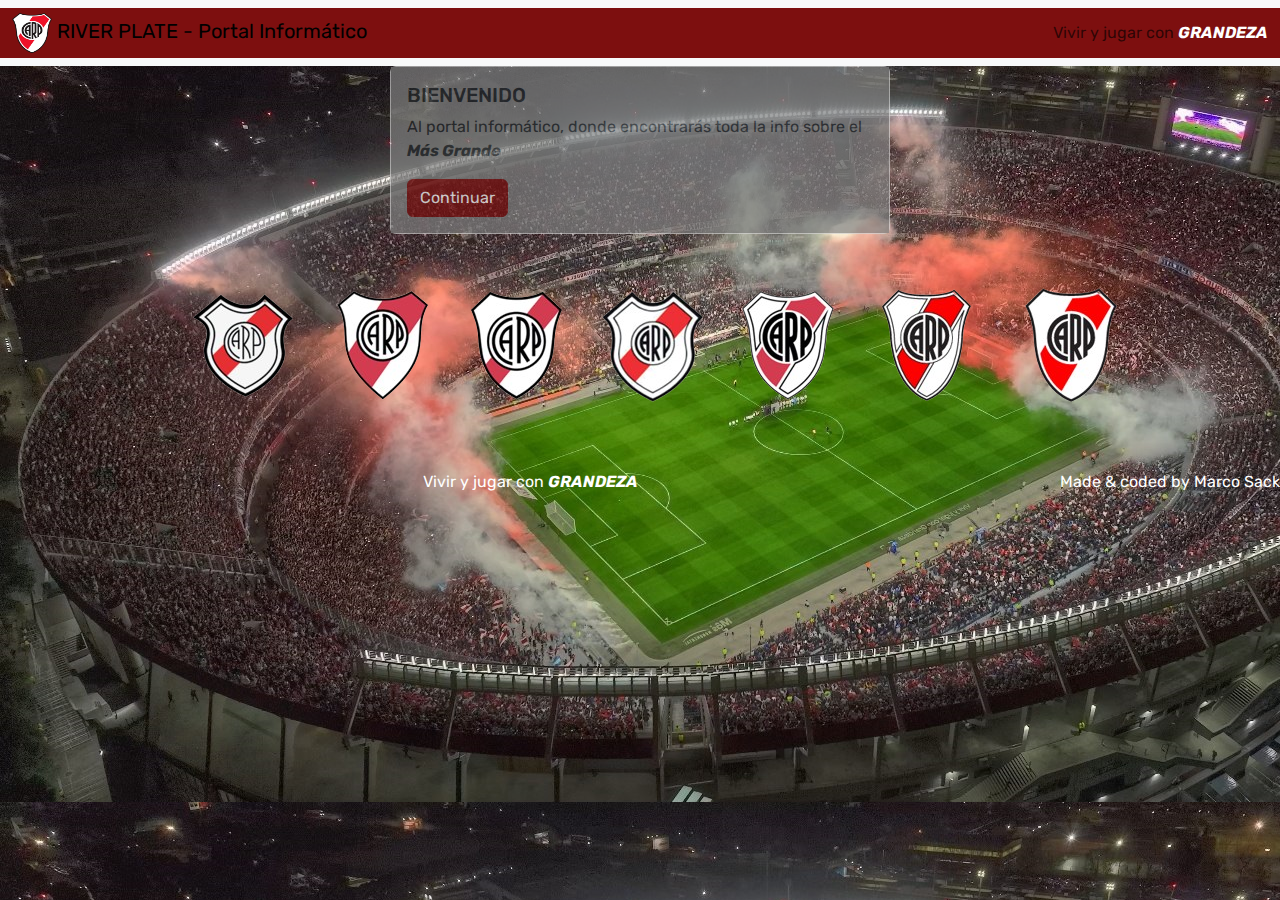
<file: index.html>
<!DOCTYPE html>
<html>
<head>
	<meta charset="utf-8">
	<meta name="viewport" content="width=device-width, initial-scale=1">
	<title>
	  	River Plate Info 
	</title>
	
	<link rel="preconnect" href="https://fonts.googleapis.com">
	<link rel="preconnect" href="https://fonts.gstatic.com" crossorigin>
	<link href="https://fonts.googleapis.com/css2?family=Rubik:ital,wght@0,300..900;1,300..900&display=swap" rel="stylesheet">
	<link href="https://cdn.jsdelivr.net/npm/bootstrap@5.3.3/dist/css/bootstrap.min.css" rel="stylesheet" integrity="sha384-QWTKZyjpPEjISv5WaRU9OFeRpok6YctnYmDr5pNlyT2bRjXh0JMhjY6hW+ALEwIH" crossorigin="anonymous">
	<link rel="stylesheet" type="text/css" href="styleindex2.css">
</head>
<body>
	<header>
		<nav class="navbar navbar-expand-lg bg-body-tertiary">
      		<div class="container-fluid">
        	<a class="navbar-brand" href="index.html"> <img src="logoriver.jpg" height="40px" width="40px"> RIVER PLATE - Portal Informático
        	</a>
        		<button class="navbar-toggler" type="button" data-bs-toggle="collapse" data-bs-target="#navbarText" aria-controls="navbarText" 	aria-expanded="false" aria-label="Toggle navigation">
        		<span class="navbar-toggler-icon"></span>
        	</button>
        	<div class="collapse navbar-collapse" id="navbarText">
          		<ul class="navbar-nav me-auto mb-2 mb-lg-0">
           		
          		</ul>
          	<span class="navbar-text">
          		Vivir y jugar con <span class="deza"><i><b>GRANDEZA</b></i></span>
          	</span>
        	</div>
      		</div>
    	</nav>
	</header>
	 
	<section>
		<div class="cardi">
    		<div class="card">
      			<div class="card-body">
        			<h5 class="card-title">BIENVENIDO</h5>
        			<p class="card-text">Al portal informático, donde encontrarás toda la info sobre el <i><b> Más Grande</b></i> </p>
        			<a href="inicio.html" class="btn btn-primary">Continuar</a>
      			</div>
    		</div>
  		</div>
	</section>
	<footer>
		<img src="escudishist.png"><br>
		Vivir y jugar con <span id="grand"><i><b>GRANDEZA</b></i></span>
		<span style="float: right;">Made & coded by Marco Sack</span> 	
	</footer>
	<script src="https://cdn.jsdelivr.net/npm/bootstrap@5.3.3/dist/js/bootstrap.bundle.min.js" integrity="sha384-YvpcrYf0tY3lHB60NNkmXc5s9fDVZLESaAA55NDzOxhy9GkcIdslK1eN7N6jIeHz" crossorigin="anonymous"></script>
</body>
</html>
</file>
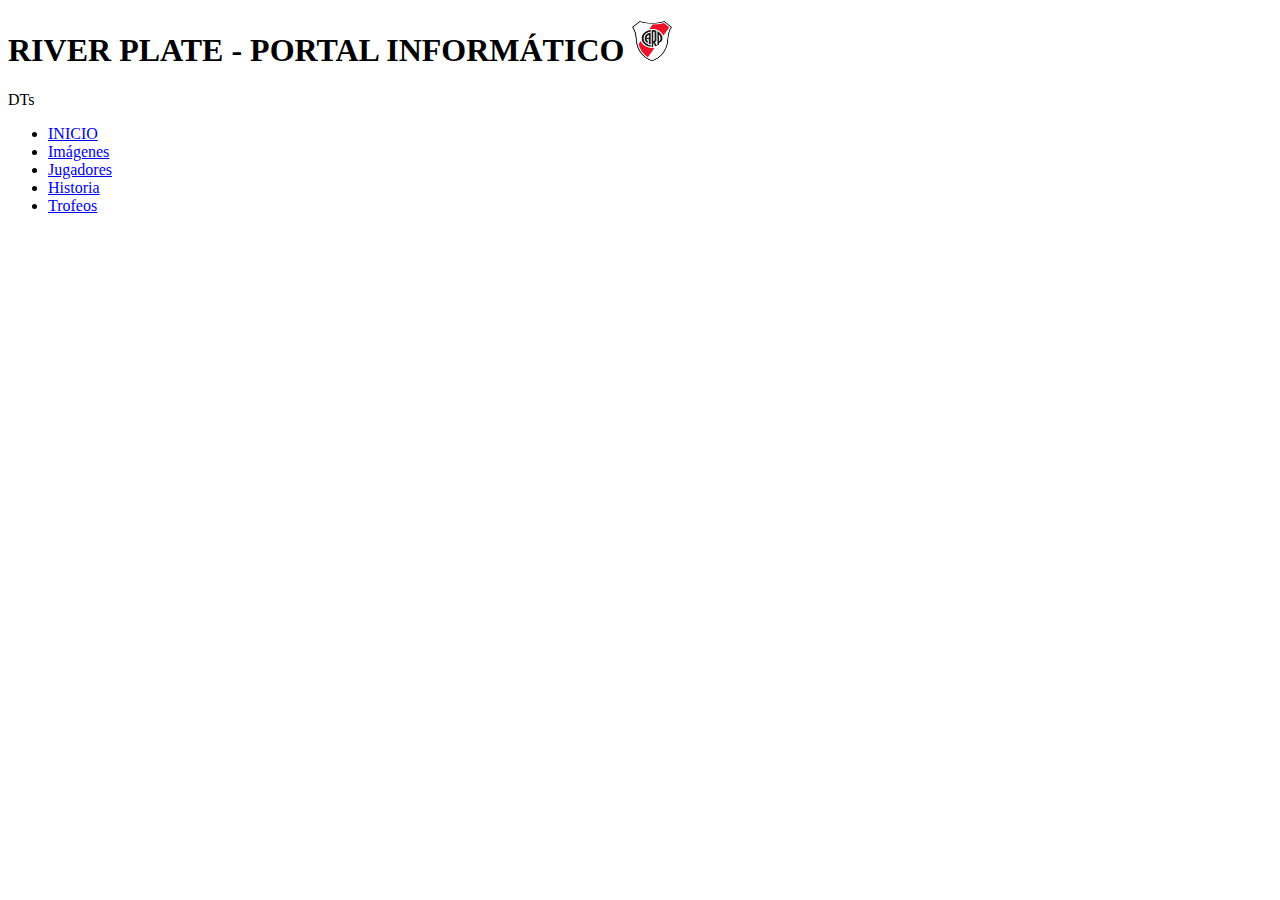
<file: DTS.html>
<!DOCTYPE html>
<html>
<head>
	<meta charset="utf-8">
	<meta name="viewport" content="width=device-width, initial-scale=1">
	<title>
	  	RPI Técnicos 
	</title>
</head>
<body>
	<h1>
		RIVER PLATE - PORTAL INFORMÁTICO <a href="index.html"> <img src="logoriver.jpg" alt="LogoRiver" width="40" height="40"></a>
	</h1>

	<p>
		DTs

		<ul>
			<li><a href="index.html">INICIO</a></li>
			<li><a href="imagenes.html">Imágenes</a></li>
			<li><a href="jugadores.html">Jugadores</a></li>
			<li><a href="historia.html">Historia</a></li>
			<li><a href="trofeos.html">Trofeos</a></li>
		</ul>
	</p>

</body>
</html>
</file>
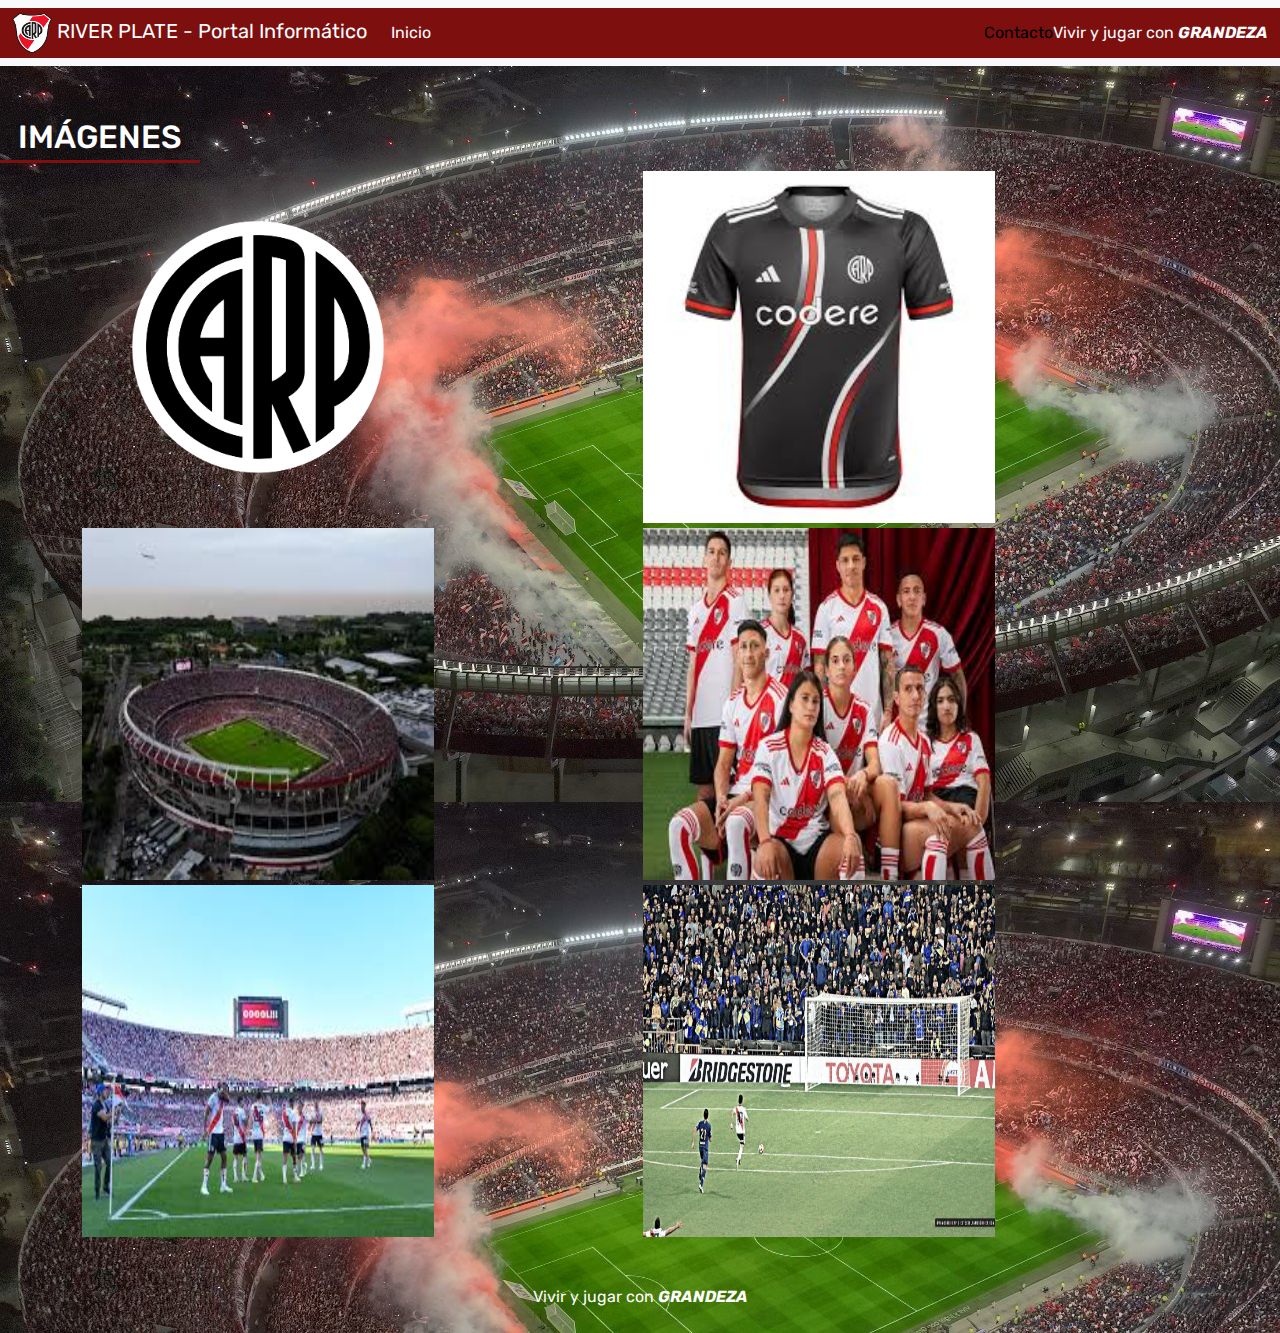
<file: imagenes.html>
<!DOCTYPE html>
<html>
<head>
	<meta charset="utf-8">
	<meta name="viewport" content="width=device-width, initial-scale=1">
	<title>
	  	RPI Imágenes 
	</title>
	<link rel="preconnect" href="https://fonts.googleapis.com">
	<link rel="preconnect" href="https://fonts.gstatic.com" crossorigin>
	<link href="https://fonts.googleapis.com/css2?family=Rubik:ital,wght@0,300..900;1,300..900&display=swap" rel="stylesheet">
	<link href="https://cdn.jsdelivr.net/npm/bootstrap@5.3.3/dist/css/bootstrap.min.css" rel="stylesheet" integrity="sha384-QWTKZyjpPEjISv5WaRU9OFeRpok6YctnYmDr5pNlyT2bRjXh0JMhjY6hW+ALEwIH" crossorigin="anonymous">
	<link rel="stylesheet" type="text/css" href="styleimagen.css">
</head>
<body>
	<nav class="navbar navbar-expand-lg bg-body-tertiary">
      		<div class="container-fluid">
        	<a class="navbar-brand" href="inicio.html"> <img src="logoriver.jpg" height="40px" width="40px"> <span id="navtext1"> RIVER PLATE - Portal Informático</span>
        	</a>
        		<button class="navbar-toggler" type="button" data-bs-toggle="collapse" data-bs-target="#navbarText" aria-controls="navbarText" 	aria-expanded="false" aria-label="Toggle navigation">
        		<span class="navbar-toggler-icon"></span>
        	</button>
        	<div class="collapse navbar-collapse" id="navbarText">
          		<ul class="navbar-nav me-auto mb-2 mb-lg-0">
        			<li class="nav-item">
             			<a class="nav-link" aria-current="page" href="inicio.html">Inicio</a>
          		 	</li>
           			<!-- <li class="nav-item">
             			<a class="nav-link" href="river/historia.html">Historia</a>
            		</li>
            		<li class="nav-item">
            			<a class="nav-link" href="river/jugadores.html">Jugadores</a>
            		</li>
            		<li class="nav-item">
             			<a class="nav-link" href="river/DTS.html">DTs</a>
            		</li>  -->
          		</ul>
          	<span class="navbar-text">
          		<a class="nav-link" aria-current="page" href="contacto.html">Contacto</a>
          	</span>	
          	<span class="navbar-text">
          		Vivir y jugar con <i><b>GRANDEZA</b></i>
          	</span>
        	</div>
      		</div>
    	</nav>
	<section>
		<br><br>
		<h2 id="titulo">IMÁGENES</h2>
		<div class="container">
			<img src="pagimag/CARP.png" class="img">
			<img src="pagimag/descarga.jpg" class="img">
			<img src="pagimag/estadio1.jpg" class="img">
			<img src="pagimag/images (1).jpg" class="img">
			<img src="pagimag/images.jpg" class="img">
			<img src="pagimag/vael3.jpg" class="img">
		</div>
	</section>
	<footer><br><br>
		Vivir y jugar con <span id="grand"><i><b>GRANDEZA</b></i><br><br>
	</footer>	
	<script src="https://cdn.jsdelivr.net/npm/bootstrap@5.3.3/dist/js/bootstrap.bundle.min.js" integrity="sha384-YvpcrYf0tY3lHB60NNkmXc5s9fDVZLESaAA55NDzOxhy9GkcIdslK1eN7N6jIeHz" crossorigin="anonymous"></script>
</body>
</html>
</file>
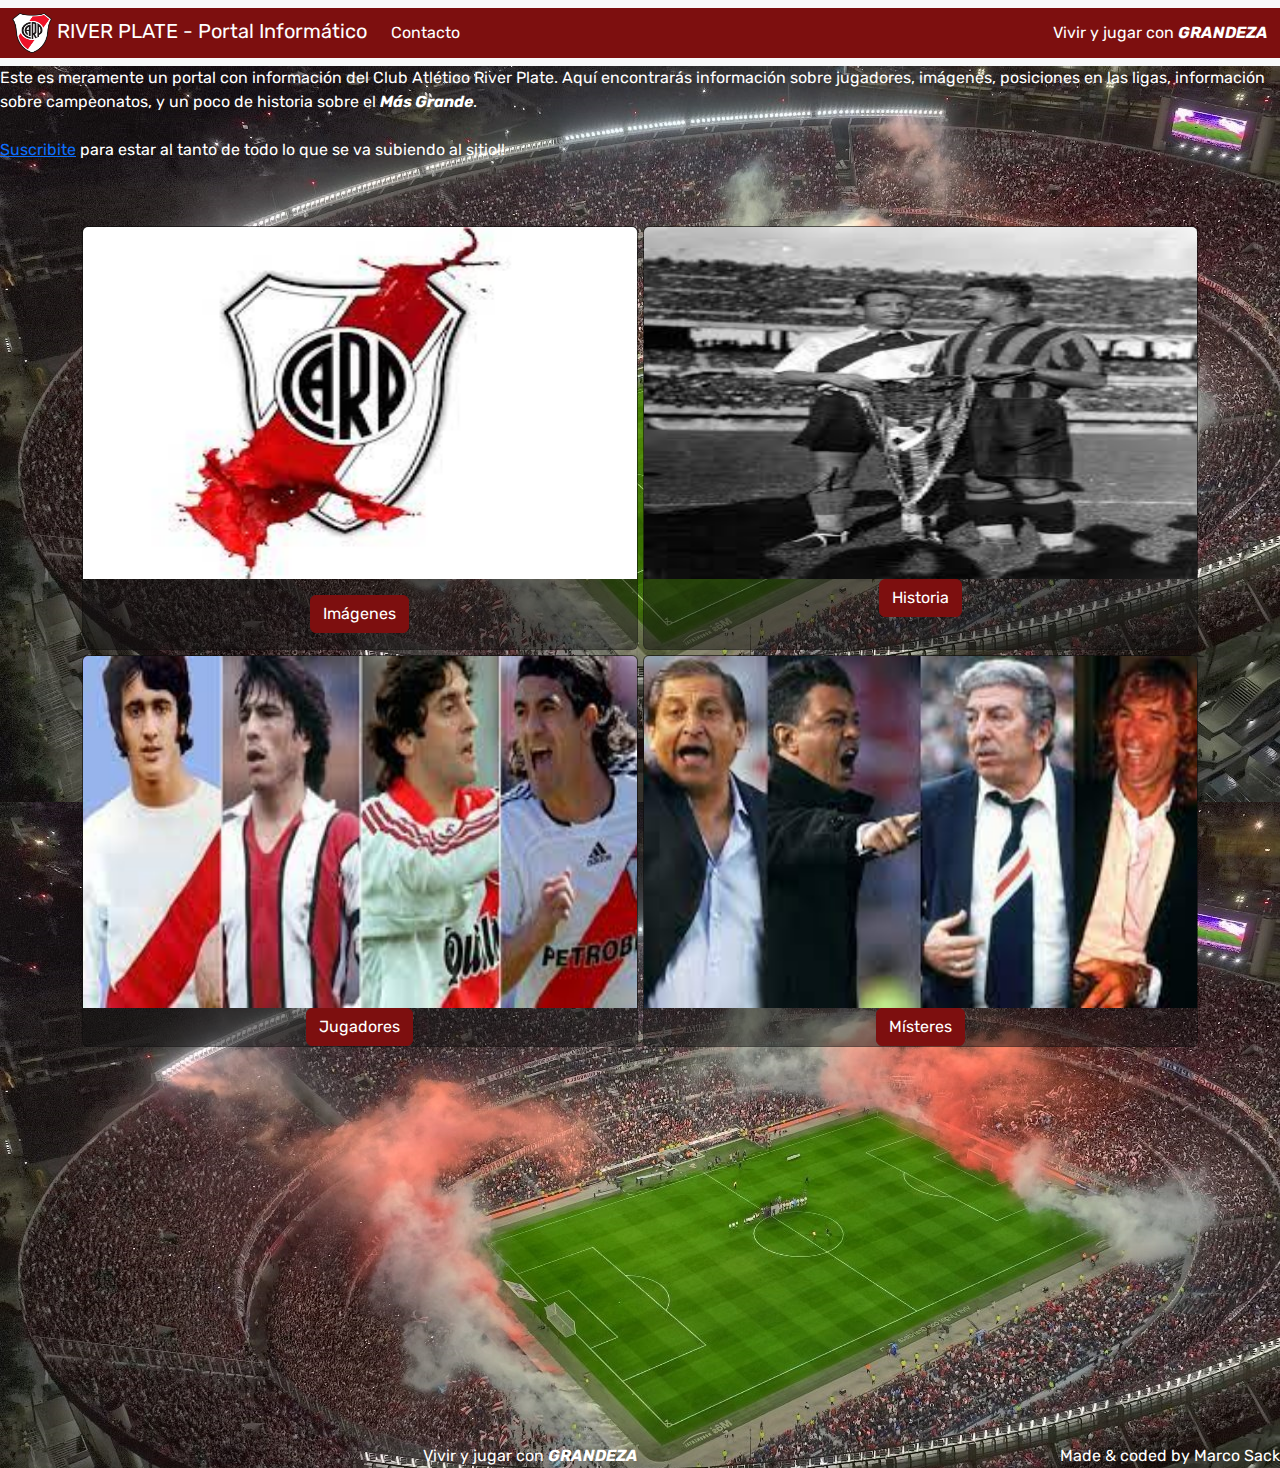
<file: inicio.html>
<!DOCTYPE html>
<html>
<head>
	<meta charset="utf-8">
	<meta name="viewport" content="width=device-width, initial-scale=1">
	<title>
	  	River Plate Info 
	</title>
	
	<link rel="preconnect" href="https://fonts.googleapis.com">
	<link rel="preconnect" href="https://fonts.gstatic.com" crossorigin>
	<link href="https://fonts.googleapis.com/css2?family=Rubik:ital,wght@0,300..900;1,300..900&display=swap" rel="stylesheet">
	<link href="https://cdn.jsdelivr.net/npm/bootstrap@5.3.3/dist/css/bootstrap.min.css" rel="stylesheet" integrity="sha384-QWTKZyjpPEjISv5WaRU9OFeRpok6YctnYmDr5pNlyT2bRjXh0JMhjY6hW+ALEwIH" crossorigin="anonymous">
	<link rel="stylesheet" type="text/css" href="styleinicio.css">
</head>
<body>
	<header>
		<nav class="navbar navbar-expand-lg bg-body-tertiary">
      		<div class="container-fluid">
        	<a class="navbar-brand" href="inicio.html"> <img src="logoriver.jpg" height="40px" width="40px"> <span id="navtext1"> RIVER PLATE - Portal Informático</span>
        	</a>
        		<button class="navbar-toggler" type="button" data-bs-toggle="collapse" data-bs-target="#navbarText" aria-controls="navbarText" 	aria-expanded="false" aria-label="Toggle navigation">
        		<span class="navbar-toggler-icon"></span>
        	</button>
        	<div class="collapse navbar-collapse" id="navbarText">
          		<ul class="navbar-nav me-auto mb-2 mb-lg-0">
           			 <li class="nav-item">
             			<a class="nav-link" aria-current="page" href="Contacto.html">Contacto</a>
          		 	<!-- </li>
           			<li class="nav-item">
             			<a class="nav-link" href="river/historia.html">Historia</a>
            		</li>
            		<li class="nav-item">
            			<a class="nav-link" href="river/jugadores.html">Jugadores</a>
            		</li>
            		<li class="nav-item">
             			<a class="nav-link" href="river/DTS.html">DTs</a>
            		</li>
            		<li class="nav-item">
              			<a class="nav-link" href="river/trofeos">Trofeos</a>
            		</li>  -->
          		</ul>
          	<span class="navbar-text">
          		Vivir y jugar con <i><b>GRANDEZA</b></i>
          	</span>
        	</div>
      		</div>
    	</nav>
	</header>
	 
	<section>
		<p>
			Este es meramente un portal con información del Club Atlético River Plate. Aquí encontrarás información sobre jugadores, imágenes, posiciones en las ligas, información sobre campeonatos, y un poco de historia sobre el <span id="grand"><i><b>Más Grande</b></i></span>.<br><br>
			<a href="suscrip.html">Suscribite</a> para estar al tanto de todo lo que se va subiendo al sitio!!
		</p><br><br>
		<div class="container" id="mid">
			<div class="card text-center">
	  			<img src="gridpics/imagenes.jpg" class="card-img-top" alt="Imágenes">
	  			<div class="card-body">
	    			<a href="imagenes.html" class="btn btn-primary">Imágenes</a>
	  			</div>
			</div>
			<div class="card text-center">
				<img src="gridpics/historia.jpg" class="card-img-top" alt="Historia">
				<div>
					<a href="historia.html" class="btn btn-primary">Historia</a>	
				</div>
			</div>
			<div class="card text-center">
				<img src="gridpics/jugadores.jpg" class="card-img-top" alt="Jugadores">
				<div>
					<a href="jugadores.html" class="btn btn-primary">Jugadores</a>	
				</div>
			</div>
			<div class="card text-center">
				<img src="gridpics/dts.jpg" class="card-img-top" alt="Dts">
				<div>
					<a href="DTS.html" class="btn btn-primary">Místeres</a>	
				</div>
			</div>
		</div>
	</section>
	<footer>
		<span id="foot-med"> Vivir y jugar con <span id="deza"><i><b>GRANDEZA</b></i></span>
		<span style="float: right;">Made & coded by Marco Sack</span>
	</footer>
	<script src="https://cdn.jsdelivr.net/npm/bootstrap@5.3.3/dist/js/bootstrap.bundle.min.js" integrity="sha384-YvpcrYf0tY3lHB60NNkmXc5s9fDVZLESaAA55NDzOxhy9GkcIdslK1eN7N6jIeHz" crossorigin="anonymous"></script>
</body>
</html>
</file>
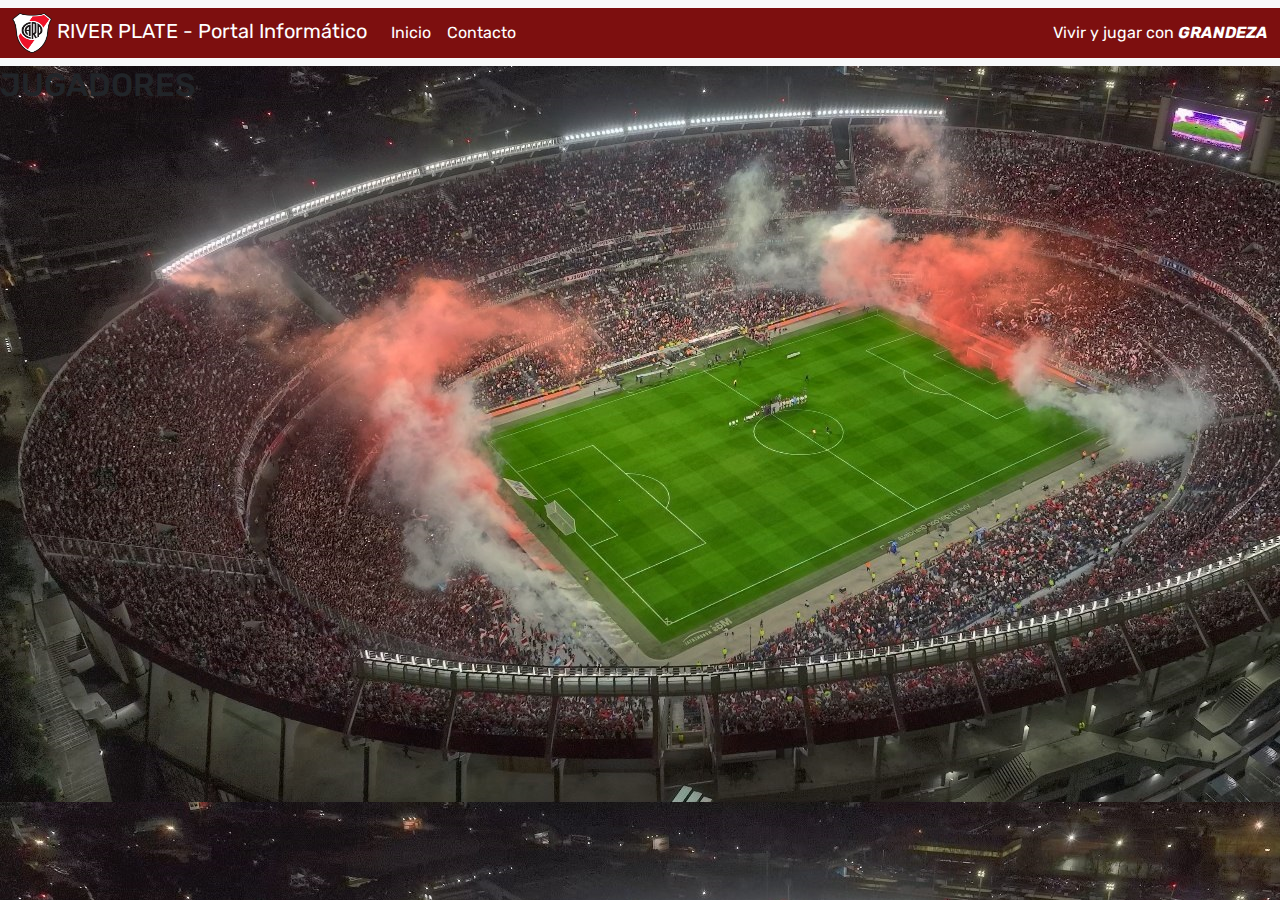
<file: jugadores.html>
<!DOCTYPE html>
<html>
<head>
	<meta charset="utf-8">
	<meta name="viewport" content="width=device-width, initial-scale=1">
	<title>
	  	River Plate Info 
	</title>
	
	<link rel="preconnect" href="https://fonts.googleapis.com">
	<link rel="preconnect" href="https://fonts.gstatic.com" crossorigin>
	<link href="https://fonts.googleapis.com/css2?family=Rubik:ital,wght@0,300..900;1,300..900&display=swap" rel="stylesheet">
	<link href="https://cdn.jsdelivr.net/npm/bootstrap@5.3.3/dist/css/bootstrap.min.css" rel="stylesheet" integrity="sha384-QWTKZyjpPEjISv5WaRU9OFeRpok6YctnYmDr5pNlyT2bRjXh0JMhjY6hW+ALEwIH" crossorigin="anonymous">
	<link rel="stylesheet" type="text/css" href="styleinicio.css">
</head>
<body>
	<header>
		<nav class="navbar navbar-expand-lg bg-body-tertiary">
      		<div class="container-fluid">
        	<a class="navbar-brand" href="inicio.html"> <img src="logoriver.jpg" height="40px" width="40px"> <span id="navtext1"> RIVER PLATE - Portal Informático</span>
        	</a>
        		<button class="navbar-toggler" type="button" data-bs-toggle="collapse" data-bs-target="#navbarText" aria-controls="navbarText" 	aria-expanded="false" aria-label="Toggle navigation">
        		<span class="navbar-toggler-icon"></span>
        	</button>
        	<div class="collapse navbar-collapse" id="navbarText">
          		<ul class="navbar-nav me-auto mb-2 mb-lg-0">
           			 <li class="nav-item">
             			<a class="nav-link" aria-current="page" href="inicio.html">Inicio</a>
          		 	 </li>
           			<li class="nav-item">
             			<a class="nav-link" href="river/Contacto.html">Contacto</a>
            		</li>
            		<!-- <li class="nav-item">
            			<a class="nav-link" href="river/jugadores.html">Jugadores</a>
            		</li>
            		<li class="nav-item">
             			<a class="nav-link" href="river/DTS.html">DTs</a>
            		</li>
            		<li class="nav-item">
              			<a class="nav-link" href="river/trofeos">Trofeos</a>
            		</li>  -->
          		</ul>
          	<span class="navbar-text">
          		Vivir y jugar con <i><b>GRANDEZA</b></i>
          	</span>
        	</div>
      		</div>
    	</nav>
	</header>
	<section>
		<h2>JUGADORES</h2>

	</section>
</file>
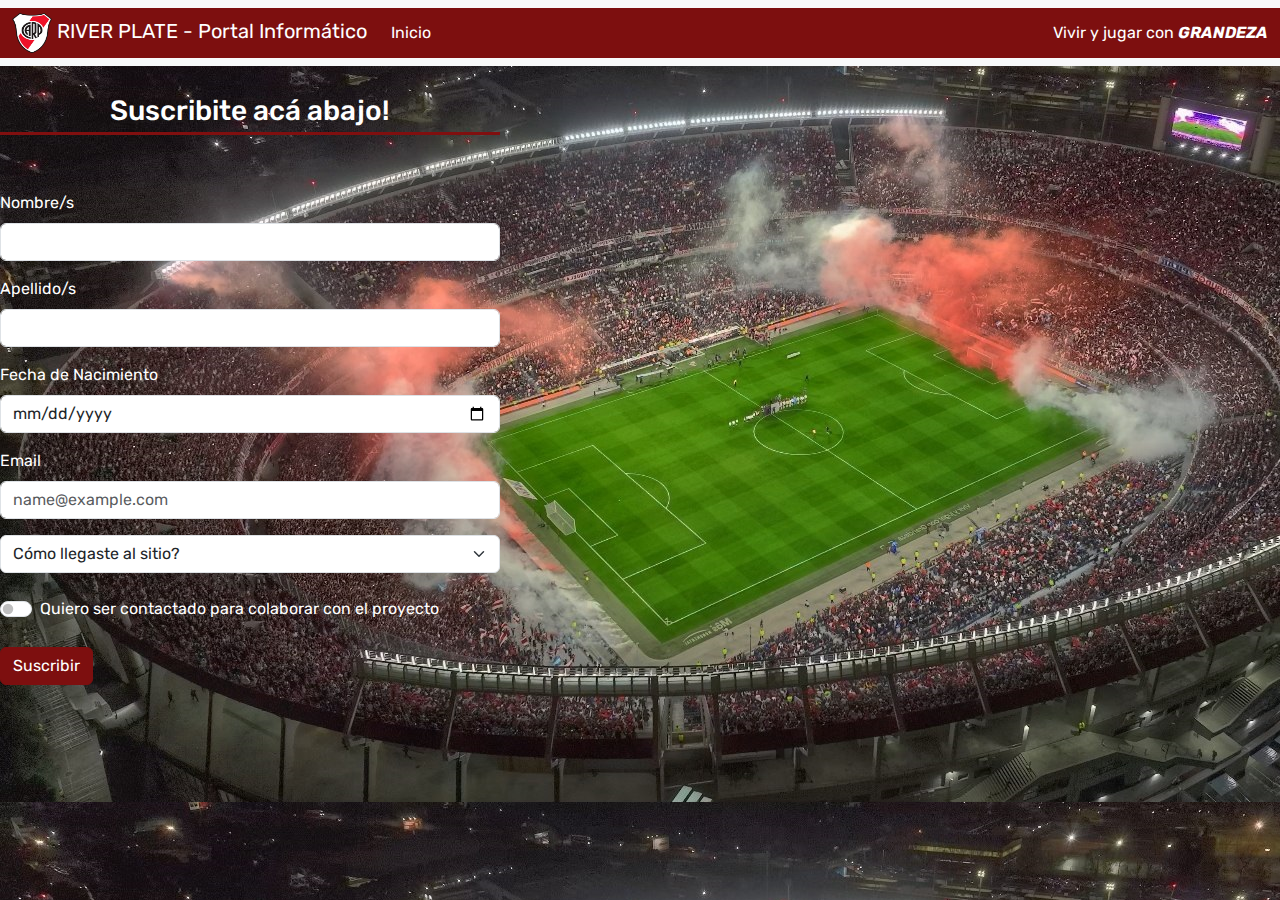
<file: suscrip.html>
<!DOCTYPE html>
<html>
<head>
	<meta charset="utf-8">
	<meta name="viewport" content="width=device-width, initial-scale=1">
	<title>
		RPI Suscripción
	</title>

	<link rel="preconnect" href="https://fonts.googleapis.com">
	<link rel="preconnect" href="https://fonts.gstatic.com" crossorigin>
	<link href="https://fonts.googleapis.com/css2?family=Rubik:ital,wght@0,300..900;1,300..900&display=swap" rel="stylesheet">
	<link href="https://cdn.jsdelivr.net/npm/bootstrap@5.3.3/dist/css/bootstrap.min.css" rel="stylesheet" integrity="sha384-QWTKZyjpPEjISv5WaRU9OFeRpok6YctnYmDr5pNlyT2bRjXh0JMhjY6hW+ALEwIH" crossorigin="anonymous">
	<link rel="stylesheet" type="text/css" href="stylesuscrip.css">
</head>
<body>
	<header>
		<nav class="navbar navbar-expand-lg bg-body-tertiary">
      		<div class="container-fluid">
        	<a class="navbar-brand" href="index.html"> <img src="logoriver.jpg" height="40px" width="40px"> RIVER PLATE - Portal Informático
        	</a>
        		<button class="navbar-toggler" type="button" data-bs-toggle="collapse" data-bs-target="#navbarText" aria-controls="navbarText" 	aria-expanded="false" aria-label="Toggle navigation">
        		<span class="navbar-toggler-icon"></span>
        	</button>
        	<div class="collapse navbar-collapse" id="navbarText">
          		<ul class="navbar-nav me-auto mb-2 mb-lg-0">
           			<li class="nav-item">
             			<a class="nav-link" aria-current="page" href="inicio.html">Inicio</a>
          		 	</li>
          		</ul>
          	<span class="navbar-text">
          		Vivir y jugar con <span class="deza"><i><b>GRANDEZA</b></i></span>
          	</span>
        	</div>
      		</div>
    	</nav>
	</header><br>

	<h3> Suscribite acá abajo! </h3><br><br>
	<form>
		<div class="mb-3">
	  		<label for="exampleFormControlInput1" class="form-label">Nombre/s</label>
	  		<input type="input" class="form-control" id="exampleFormControlInput1">
		</div>

		<div class="mb-3">
	  		<label for="exampleFormControlInput1" class="form-label">Apellido/s</label>
	  		<input type="input" class="form-control" id="exampleFormControlInput1">
		</div>

		<div class="mb-3">
	  		<label for="exampleFormControlInput1" class="form-label">Fecha de Nacimiento</label>
	  		<input type="date" class="form-control" id="exampleFormControlInput1">
		</div>

		<div class="mb-3">
	  		<label for="exampleFormControlInput1" class="form-label">Email</label>
	  		<input type="email" class="form-control" id="exampleFormControlInput1" placeholder="name@example.com">
		</div>

		<select class="form-select" aria-label="Default select example">
	  		<option selected>Cómo llegaste al sitio?</option>
	  		<option value="Facebook">Facebook</option>
	  		<option value="Instagram">Instagram</option>
	  		<option value="Google">Google</option>
	  		<option value="Recomendado">Recomendado</option>
		</select><br>

		<div class="form-check form-switch">
	  		<input class="form-check-input" type="checkbox" role="switch" id="flexSwitchCheckDefault">
	  		<label class="form-check-label" for="flexSwitchCheckDefault">Quiero ser contactado para colaborar con el proyecto</label>
		</div><br>

		<div class="mb-3">
			<button type="submit" class="btn btn-primary">Suscribir</button>
		</div>
	</form>
	<script src="https://cdn.jsdelivr.net/npm/bootstrap@5.3.3/dist/js/bootstrap.bundle.min.js" integrity="sha384-YvpcrYf0tY3lHB60NNkmXc5s9fDVZLESaAA55NDzOxhy9GkcIdslK1eN7N6jIeHz" crossorigin="anonymous"></script>
</body>
</html>
<!--
?
firstname=Juan  ESTOS SON QUERIES (QUERY)
&lastname=Peres
&email=peresjuan%40hotmail.com
&date=1995-07-10
&Contactar=on



?firstname=Juan&lastname=Peres&email=peresjuan%40hotmail.com&date=1995-07-10&Contactar=on (query string)
</file>
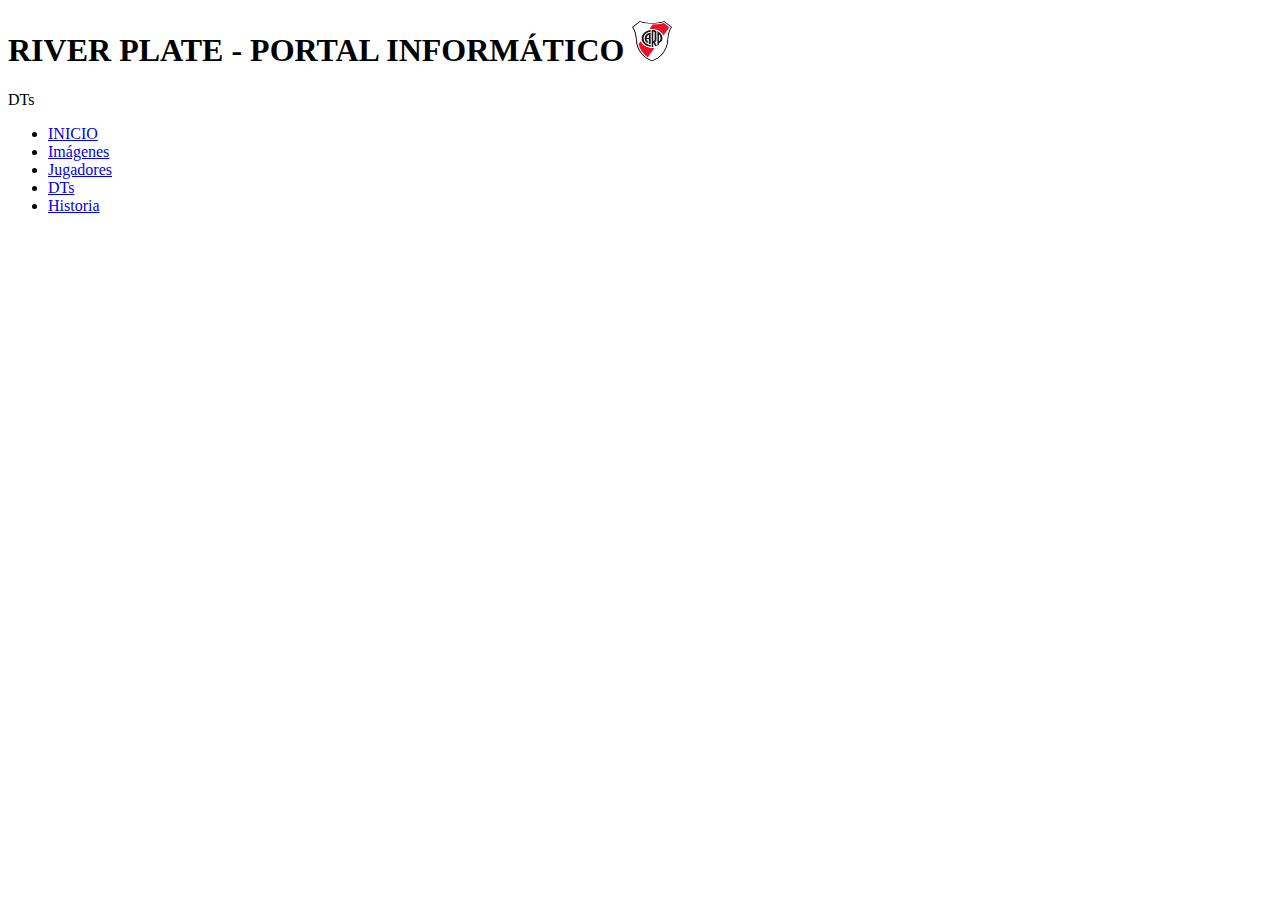
<file: trofeos.html>
<!DOCTYPE html>
<html>
<head>
	<meta charset="utf-8">
	<meta name="viewport" content="width=device-width, initial-scale=1">
	<title>
	  	RPI Trofeos
	</title>
</head>
<body>
	<h1>
		RIVER PLATE - PORTAL INFORMÁTICO <a href="index.html"> <img src="logoriver.jpg" alt="LogoRiver" width="40" height="40"></a>
	</h1>

	<p>
		DTs

		<ul>
			<li><a href="index.html">INICIO</a></li>
			<li><a href="imagenes.html">Imágenes</a></li>
			<li><a href="jugadores.html">Jugadores</a></li>
			<li><a href="DTS.html">DTs</a></li>
			<li><a href="historia.html">Historia</a></li>
		</ul>
	</p>

</body>
</html>
</file>
<file: styleindex2.css>
html {
	font-family: Rubik;
}
body {
	background-image: url(Fondito.jpg);
	font-family: Rubik;
}

.container-fluid {
	background-color: rgba(125, 15, 15, 1.0);
}

.deza {
	color: white;
}



.cardi {
	opacity: 0.7;
	width: 500px;
	margin: 0 auto; /* Added */
    float: none; /* Added */
}

.card-body {
	background-color: grey;

}

.btn-primary {
	background-color: rgba(125, 15, 15, 1.0);
	border-color: rgba(125, 15, 15, 1.0);
}

.btn-primary:hover {
	background-color: rgba(170, 0, 0, 1.0);
	border-color: rgba(125, 15, 15, 1.0);
}

footer {
	text-align: center;
	color: white;
	font-family: Rubik;
}

#grand {
	color: white;
}

#grand:hover {
	color: rgba(125, 15, 15, 1.0)
}
</file>
<file: styleimagen.css>
body {
	background-image: url(Fondito.jpg);
	font-family: Rubik;
}

.container-fluid {
	background-color: rgba(125, 15, 15, 1.0);
}

#navtext1 {
	color: white;
}

.nav-link {
	color: white;
}

.navbar-text {
	color: white;
}

#titulo {
	padding: 4px;
	border-bottom: 3px solid rgba(128, 15, 15, 1.0);
	width: 200px;
	text-align: center;
	color: white;
}

.container {
	display: grid;
	grid-gap: 5px;
	grid-template-columns: repeat(2, 1fr);
}

.img {
	height: 22rem;
	width: 22rem;
	transition: all 0.5s;
}

.img:hover {
	transform: scale(1.08);
}

#grand:hover {
	color: rgba(128, 15, 15, 1.0);
}

footer {
	text-align: center;
	font-family: Rubik;
	color: white;
}
</file>
<file: styleinicio.css>
body {
	background-image: url(Fondito.jpg);
	font-family: Rubik;
}

.container-fluid {
	background-color: rgba(125, 15, 15, 1.0);
}

#navtext1 {
	color: white;
}

.navbar-text {
	color: white;
}

.nav-link {
	color: white;
}

#mid {
	display: grid;
	grid-gap: 5px;
	grid-template-columns: repeat(2, 1fr);
	grid-template-rows: auto repeat(2, 1fr);


}

.card {
	background-color: rgba(15, 15, 15, 0.5);
}

.card-img-top {
	width: 100%;
	height: 22rem;
}

.btn-primary {
	background-color: rgba(125, 15, 15, 1.0);
	border-color: rgba(125, 15, 15, 1.0);
	transition: all 0.6s;
}

.btn-primary:hover {
	transform: scale(1.06);
	background-color: rgba(90, 0, 0, 1.0);
	border-color: rgba(90, 0, 0, 1.0);
}

p {
	color: white;
}

#grand:hover {
	color: rgba(125, 15, 15, 1.0);
}

footer {
	color: white;
	text-align: center;
	font-family: Rubik;
}

#deza:hover {
	color: rgba(125, 15, 15, 1.0);
}
</file>
<file: stylesuscrip.css>
html {
	font-family: Rubik;
}
body {
	background-image: url(Fondito.jpg);
	font-family: Rubik;
}

.container-fluid {
	background-color: rgba(125, 15, 15, 1.0);
} 

.navbar-brand {
	color: white;
}

.navbar-text {
	color: white;
}

#navtext1 {
	color: white;
}

.nav-link {
	color: white;
}

.deza {
	color: white;
}

h3 {
	padding: 4px;
	border-bottom: 3px solid rgba(128, 15, 15, 1.0);
	width: 500px;
	text-align: center;
	color: white;
}

.form-label {
	color: white;
}

.mb-3 {
	width: 500px;
}

.form-floating {
	width: 500px;
}

.form-select {
	width: 500px;
}

.form-check-label {
	color: white;
}

.btn-primary {
	background-color: rgba(125, 15, 15, 1.0);
	border-color: rgba(125, 15, 15, 1.0);
	transition: all 1s;
}

.btn-primary:hover {
	background-color: rgba(90, 15, 15, 1.0);
	border-color: rgba(90, 15, 15, 1.0);
	transform: scale(1.05);
}
</file>
